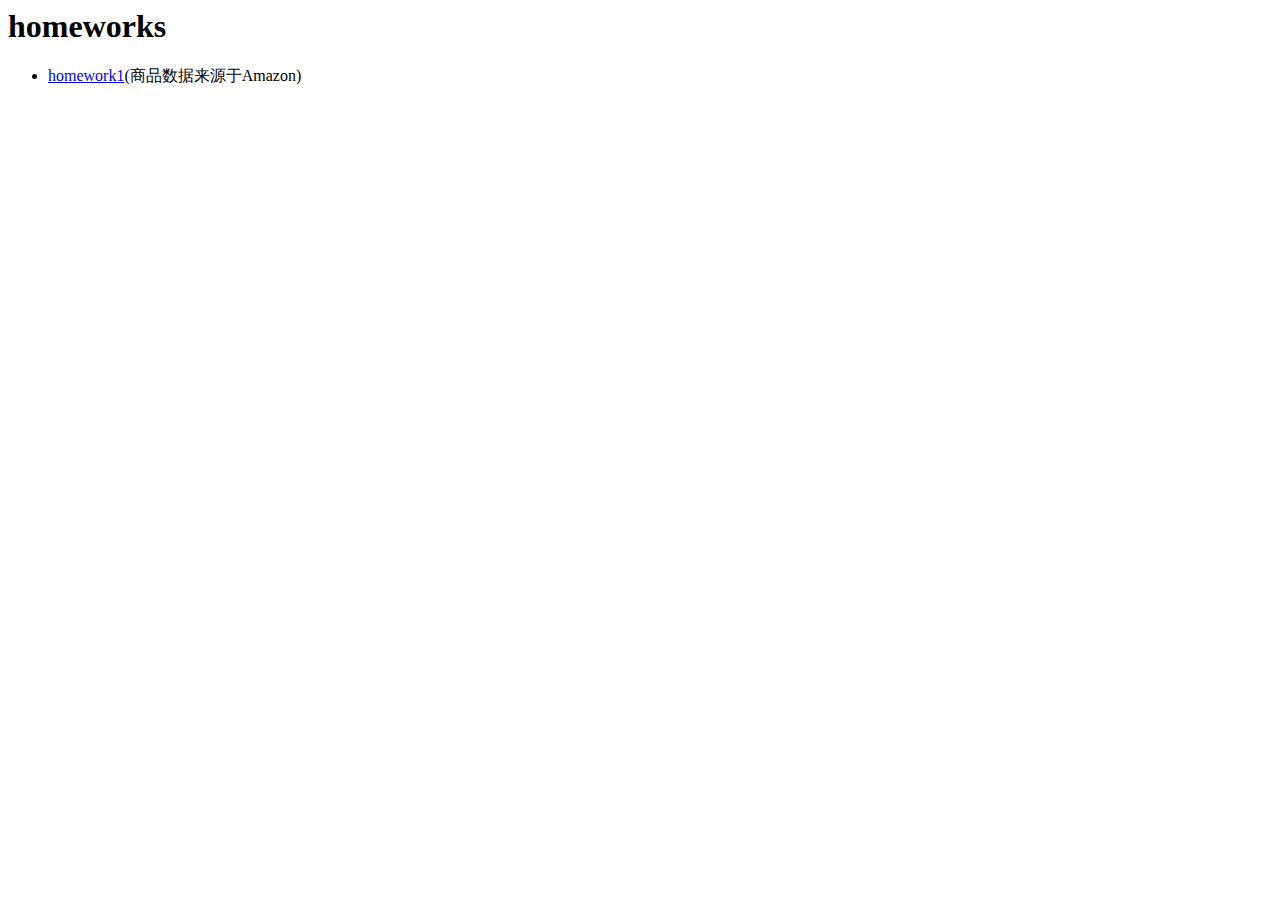
<file: index.html>
<html>

<head>
    <title>java-web-homework</title>
</head>

<body>
    <h1>homeworks</h1>
    <ul>
        <li>
            <a href="homework1/page1-books.html">homework1</a>(商品数据来源于Amazon)
        </li>
    </ul>
</body>

</html>
</file>
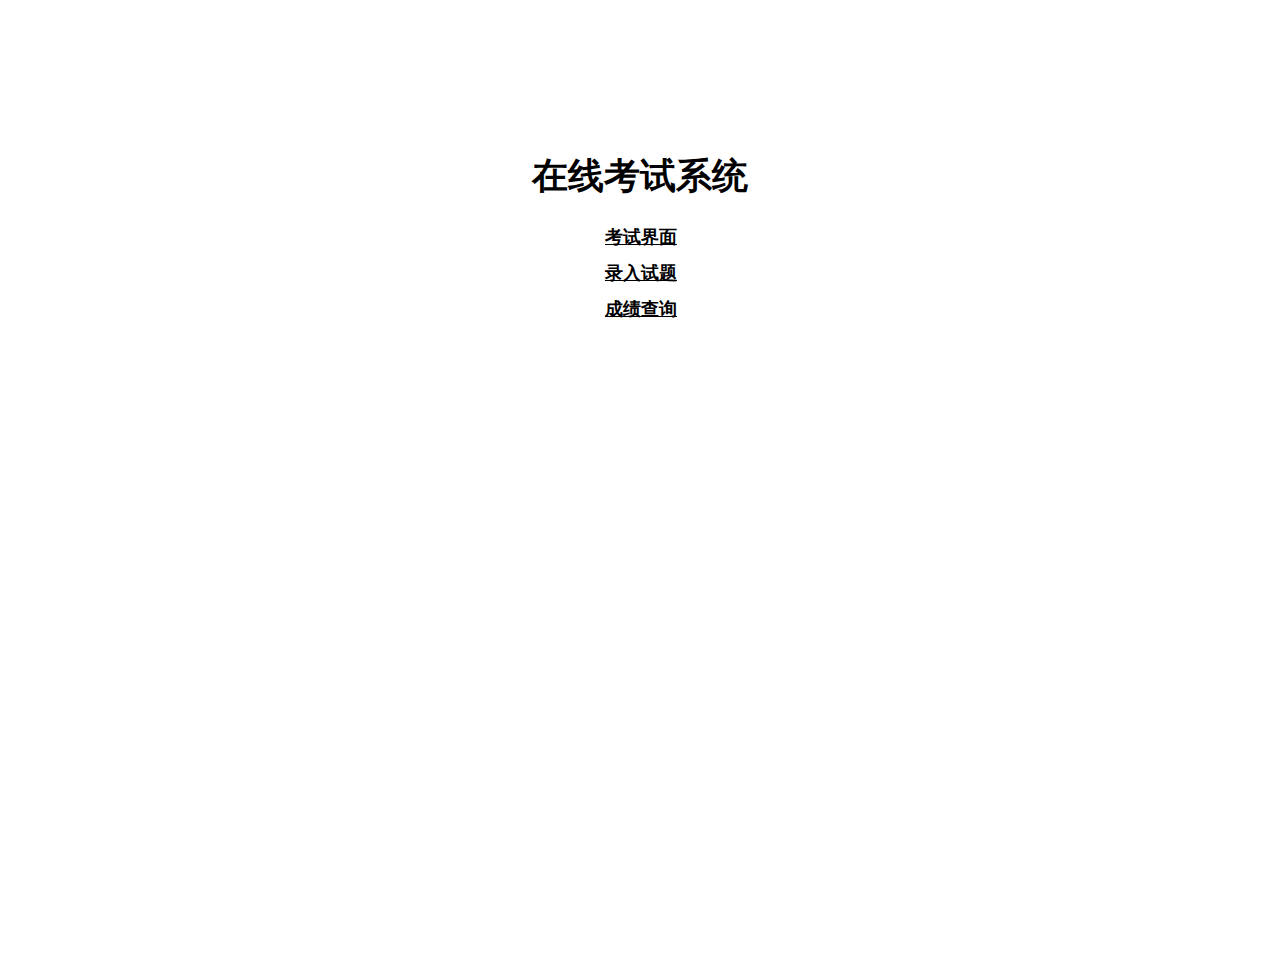
<file: homework2/web/index.html>
<head>
    <meta charset="UTF-8">
    <title>Document</title>
    <link rel='stylesheet' type='text/css' href='css.css'>
    <style>
        .index {
            background: white;
            margin: 5% auto 0;
            width: 70%;
            height: 70%;
            padding: 5%;
            border-radius: 10px;
            text-align: center;
        }

        a {
            color: black;
            display: inline;
        }
    </style>
</head>

<body>
    <div class="index">
        <h1>在线考试系统</h1>
        <label><a href="exam.html">考试界面</a></label>
        <label><a href="login.html?next=login_save">录入试题</a></label>
        <label><a href="login.html?next=login_grade">成绩查询</a></label>
    </div>
</body>

</html>
</file>
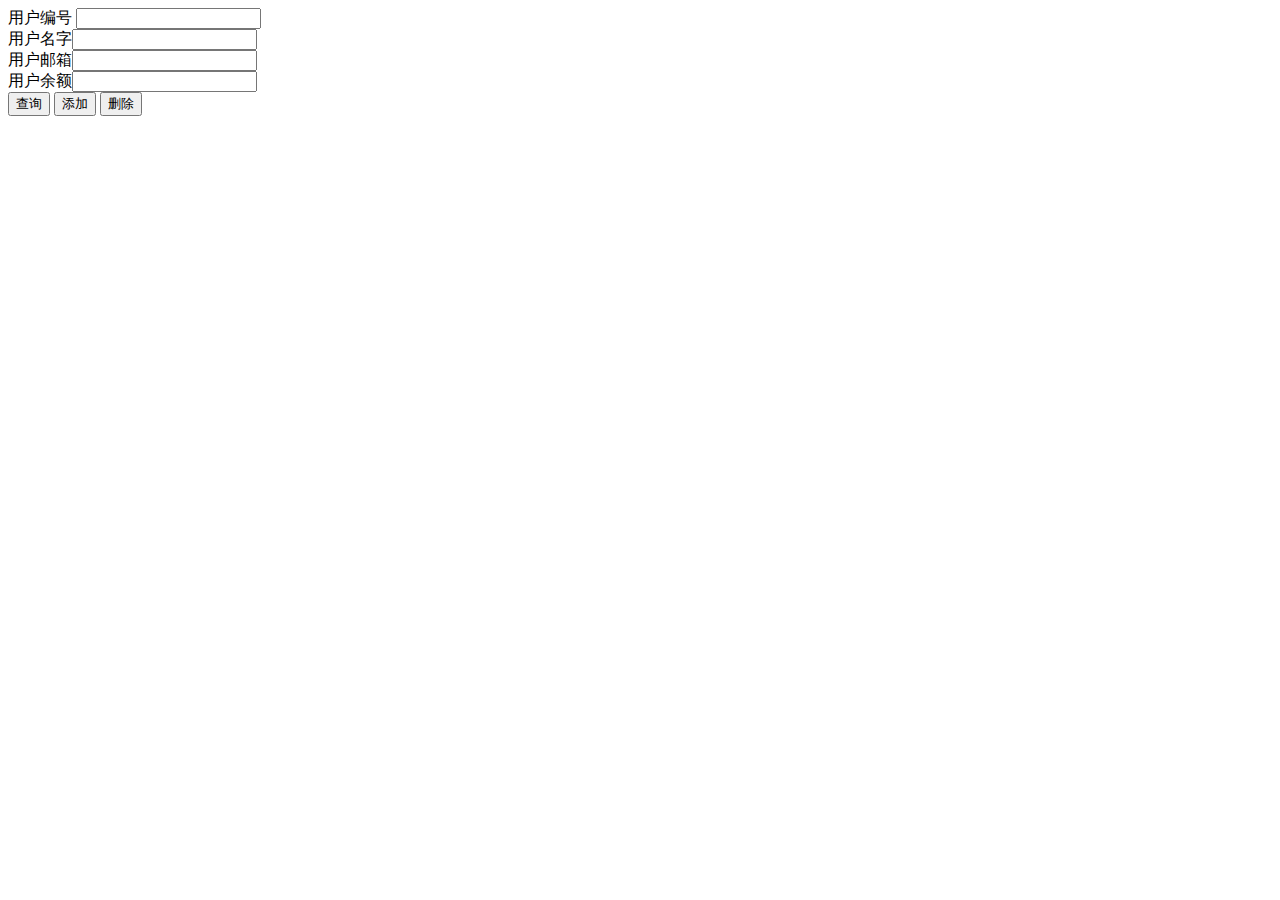
<file: homework6/target/webapp/index.html>
<!DOCTYPE html>
<html lang="en">
<head>
    <meta charset="UTF-8">
    <script src="https://cdn.staticfile.org/jquery/1.10.2/jquery.min.js"></script>
    <script lang="javascript"
            src="https://github.com/yetrun/json5-to-table/releases/download/0.1.8/json5-to-table.js"></script>
    </script>
    <script>
        const {
            generateTable,
            generateHTMLTable,
            generateExcel,
            parseDataToSchema
        } = JSON5_TO_TABLE
    </script>
    <style>
        #search-result {
            width: 80%;
            height: 30%;
            margin-left: 9%;
            margin-right: 9%;
        }

        table {
            font-family: Arial, Helvetica, sans-serif;
            border-collapse: collapse;
            width: 100%;
        }

        td, th {
            border: 1px solid #ddd;
            padding: 8px;
        }

        tr:nth-child(even) {
            background-color: #f2f2f2;
        }

        tr:hover {
            background-color: #ddd;
        }

        th {
            padding-top: 12px;
            padding-bottom: 12px;
            text-align: left;
            background-color: #4CAF50;
            color: white;
        }
    </style>
    <title>用户</title>
</head>
<body>
<div id="search-result"></div>
<div class="input">
    <label>用户编号
        <input type="text" id="id">
    </label>
    <br>
    <label>
        用户名字<input type="text" id="name">
    </label>
    <br>
    <label>
        用户邮箱<input type="text" id="email">
    </label>
    <br>
    <label>
        用户余额<input type="text" id="money">
    </label>
    <br>
    <button id="search">查询</button>
    <button id="add">添加</button>
    <button id="delete">删除</button>
</div>
<script>

    function search(id) {
        function callback(data, status) {
            let sr = $("#search-result")
            sr.empty()
            data = JSON.parse(data)
            const shema = [
                {title: '用户编号', path: 'id'},
                {title: '用户姓名', path: 'name'},
                {title: '用户邮箱', path: 'email'},
                {title: '用户余额', path: 'money'}
            ]
            data = generateHTMLTable(data, shema, {parseDataToSchema: 'stack'})
            sr.append(data)
        }

        if (id == null) {
            $.get("customer", callback)
        } else {
            $.get("customer?id=" + id, callback)
        }
    }

    $("#search").click(function () {
        search($("#id").val())
    })
    $("#add").click(function () {
        const customer = {
            "id": $("#id").val(),
            "name": $("#name").val(),
            "email": $("#email").val(),
            "money": $("#money").val()
        }
        $.post("customer", customer, function (statu) {
            search()
        })
    })
    $("#delete").click(function () {
        $.ajax({
            type: 'delete',
            url: 'customer?id=' + $("#id").val(),
            dataType: 'json',
            contentType: "application/x-www-form-urlencoded;charset=utf-8",
            success: function (data) {
                if (data.status === 200) {
                    search()
                    alert('删除成功')
                }
            }
        })
        search()
    })
    search()
</script>
</body>
</html>
</file>
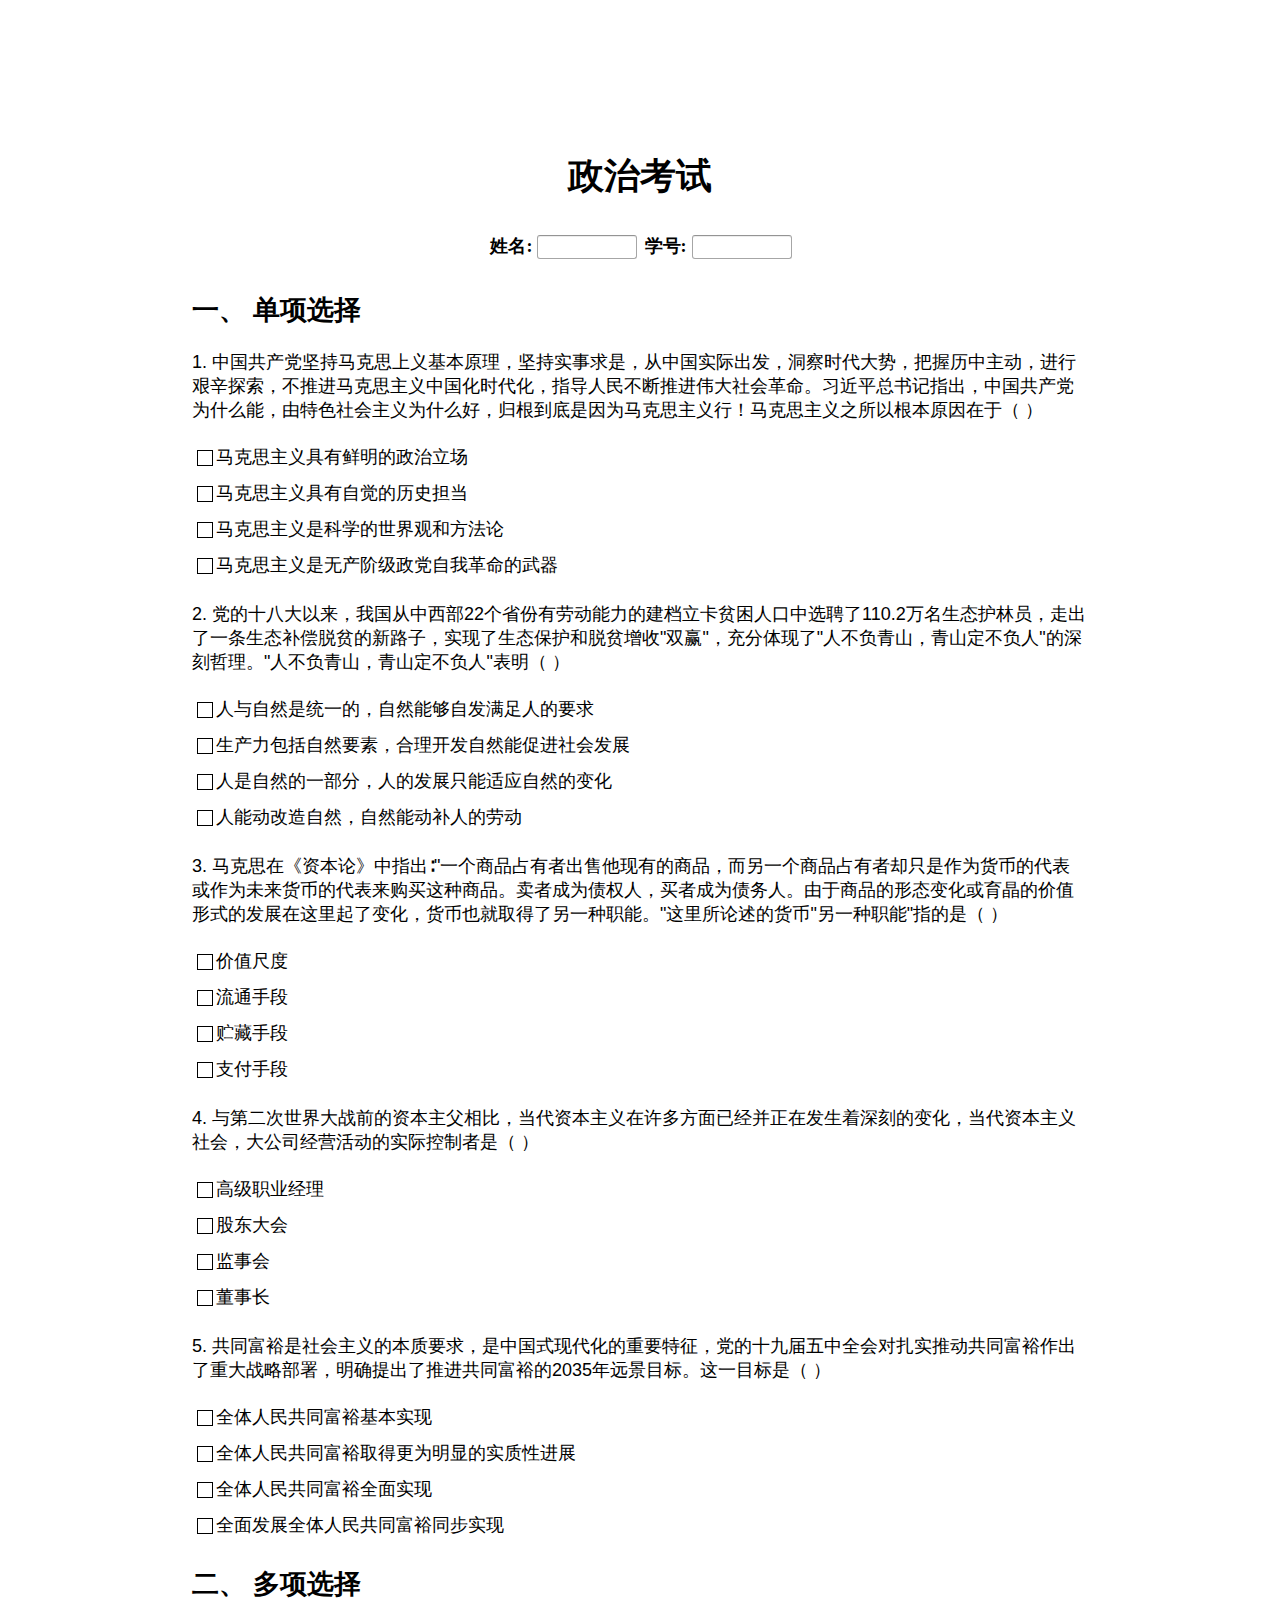
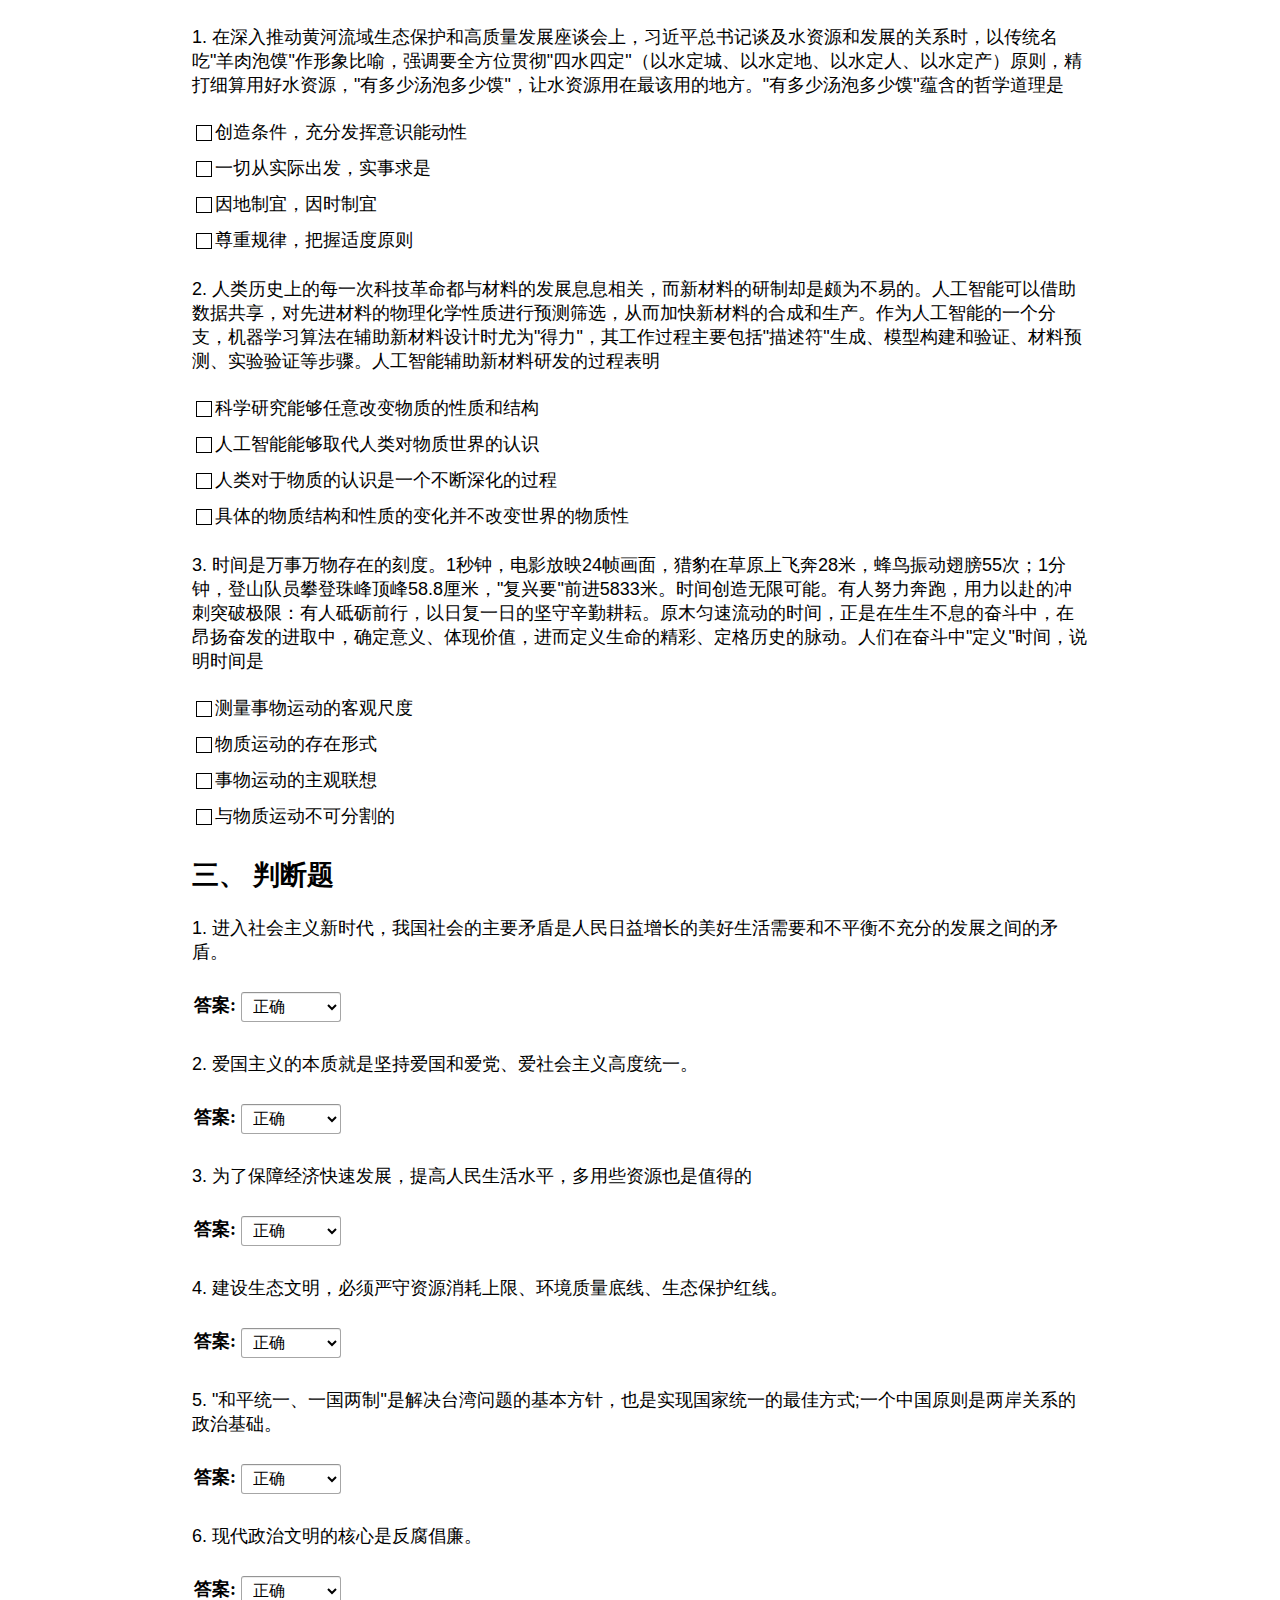
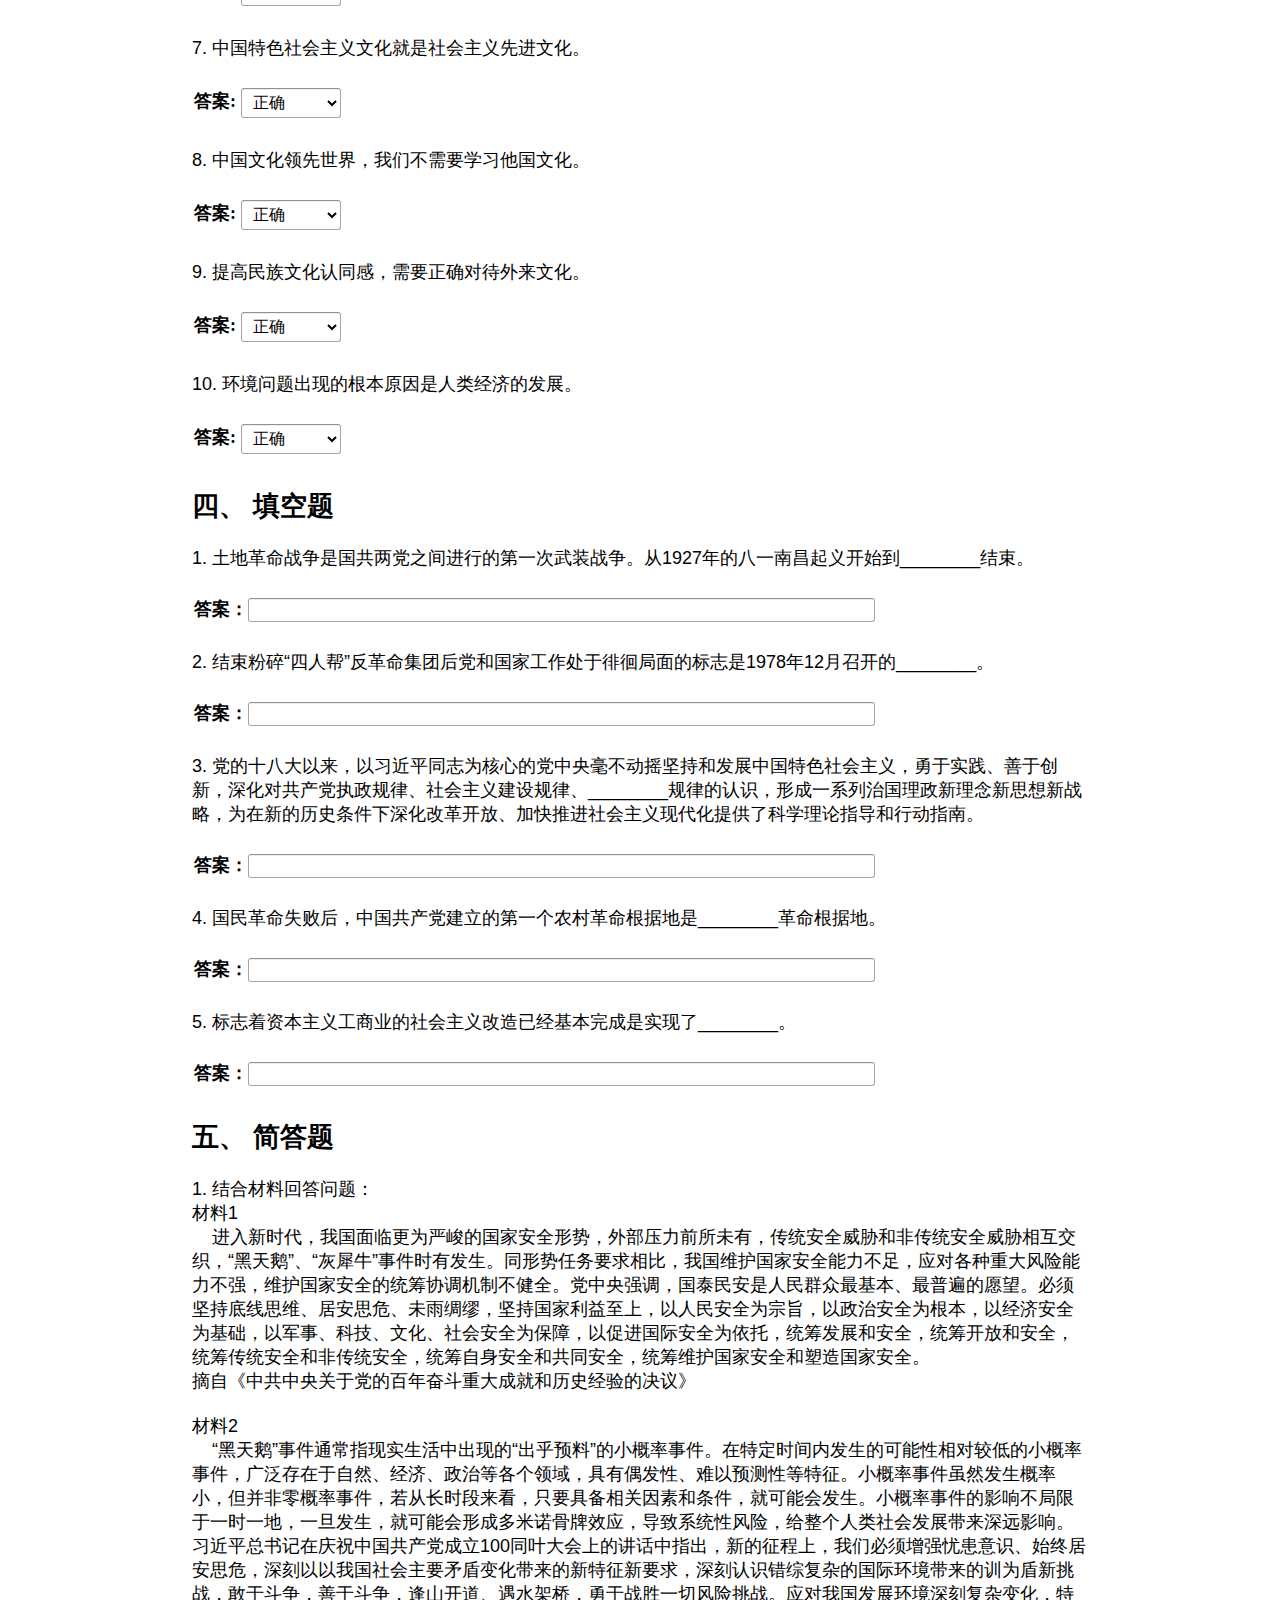
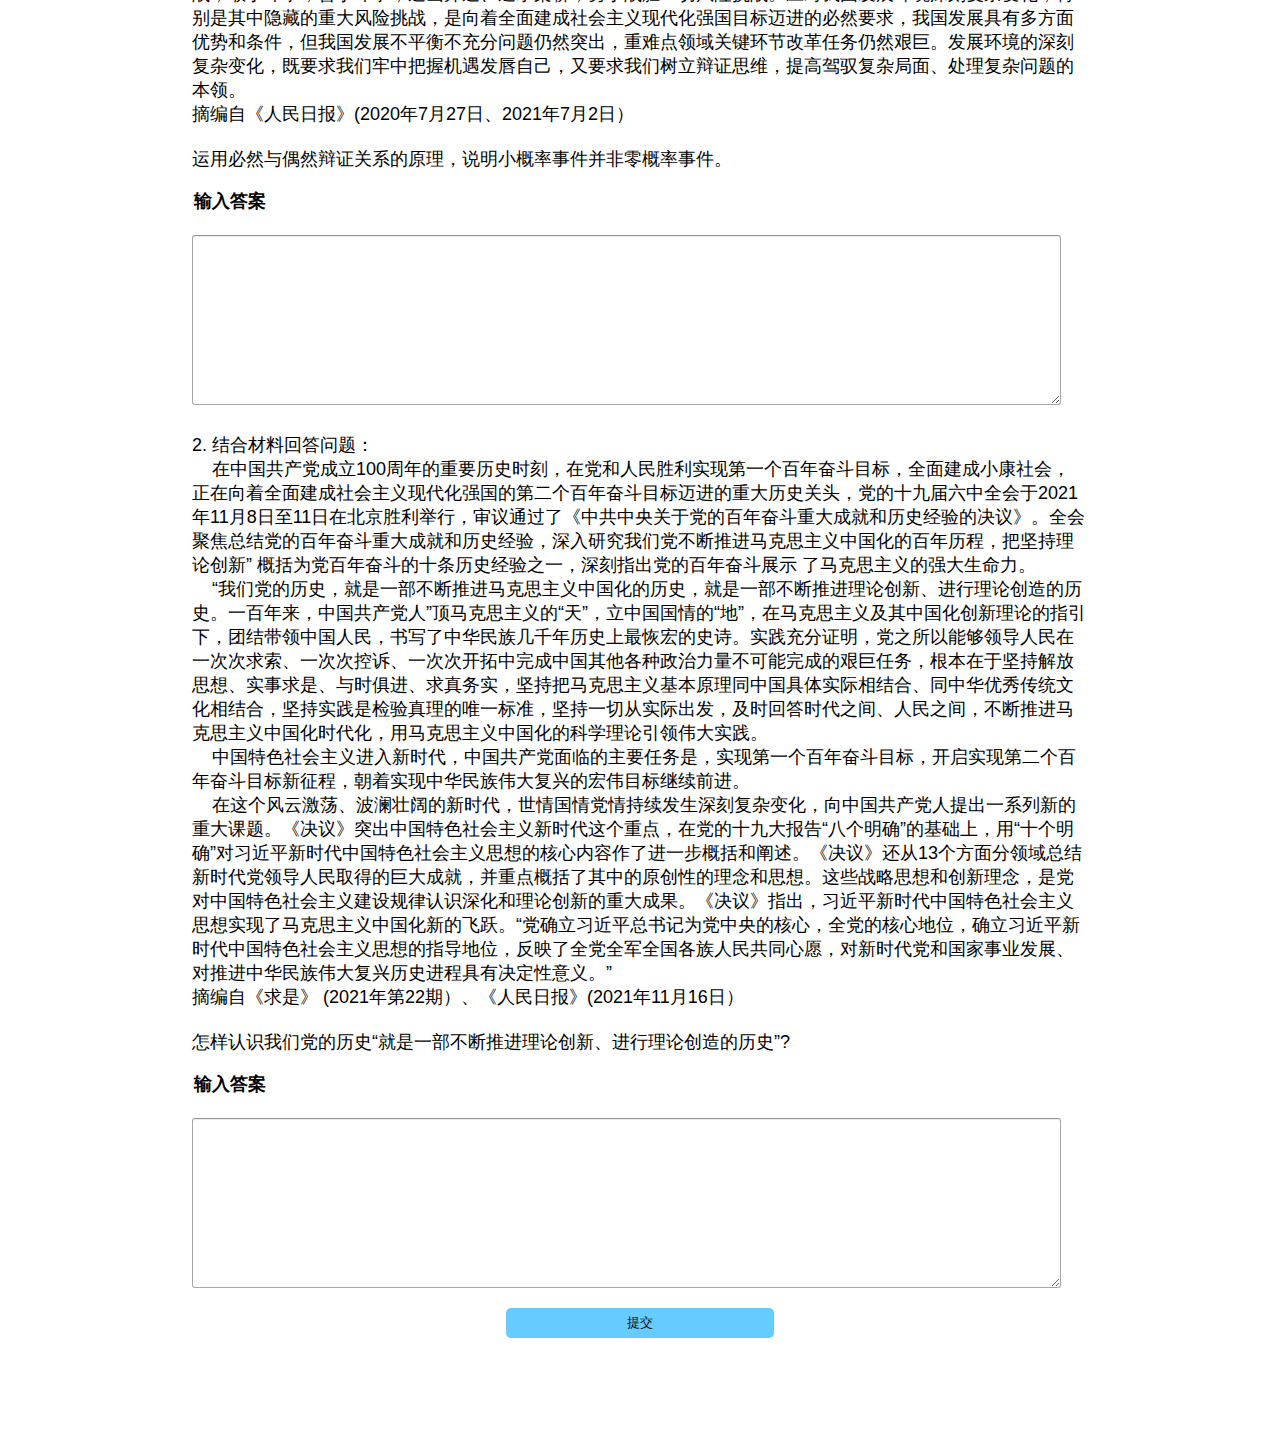
<file: homework2/web/exam.html>
<!DOCTYPE html>

<head>
    <meta charset="UTF-8">
    <title>试题页面</title>
    <link rel='stylesheet' type='text/css' href='css.css'>
    <style>
        .form {
            background: white;
            margin: 5% auto 0;
            width: 70%;
            padding: 5%;
            border-radius: 10px;
        }
    </style>

</head>

<body>
    <div class="form">
        <div id="grade"></div>
        <form name="exam" id="form" action="check" method="post">
            <div class="info" style="margin: 0 auto;text-align: center;">
                <h1>政治考试</h1>
                <label style="display:inline;">姓名:</label>
                <input type="text" name="name"
                    style="display:inline;width:100px;">
                <label style="display:inline;">学号:</label>
                <input type="text" name="num"
                    style="display:inline;width:100px;">
            </div>
            <div id="problems"></div>
            <input type="submit" class="submit-button" id="submit" value="提交"
                    style="margin-left:35%;width:30%;"></input>
        </form>

    </div>
    <script>
        function readTextFile(file, callback) {
            let rawFile = new XMLHttpRequest();
            rawFile.overrideMimeType("application/json");
            rawFile.open("GET", file, true);
            rawFile.onreadystatechange = function () {
                if (rawFile.readyState === 4 && rawFile.status == "200") {
                    callback(rawFile.responseText);
                }
            }
            rawFile.send(null);
        }
        let Problems = document.getElementById("problems")
        readTextFile("Exam.json", function (text) {
            const problems = JSON.parse(text);
            const trans = {
                "single-section": "单项选择",
                "multi-section": "多项选择",
                "judgement": "判断题",
                "blank": "填空题",
                "quiz": "简答题"
            }
            const toChinese = ["零", "一", "二", "三", "四", "五", "六", "七", "八", "九"]
            for (const T in problems) {
                const prob_type = problems[T]
                Problems.innerHTML += "<h2>" + toChinese[Number(T) + 1] + "、 " + trans[prob_type["type"]] + "</h2>"
                if (prob_type["type"] == "single-section") {
                    for (const i in prob_type["problems"]) {
                        let prob = prob_type["problems"][i]
                        Problems.innerHTML += "<p>" + (Number(i) + 1).toString() + ". " + prob["text"].replace(/\n/g, "<br>").replace(/ /g, "&nbsp;") + "</p > "
                        for (const j in prob["args"]) {
                            Problems.innerHTML += "<input type='radio' name='" + prob_type["type"] + "_" + i + "' value='" + j + "'>" + prob["args"][j] + "<br>"
                        }
                    }
                } else if (prob_type["type"] == "multi-section") {
                    for (const i in prob_type["problems"]) {
                        let prob = prob_type["problems"][i]
                        Problems.innerHTML += "<p>" + (Number(i) + 1).toString() + ". " + prob["text"].replace(/\n/g, "<br>").replace(/ /g, "&nbsp;") + "</p > "
                        for (const j in prob["args"]) {
                            Problems.innerHTML += "<input type='checkbox' name='" + prob_type["type"] + "_" + i + "' value='" + j + "'>" + prob["args"][j] + "<br>"
                        }
                    }
                } else if (prob_type["type"] == "judgement") {
                    const TF = ["正确", "错误"]
                    for (const i in prob_type["problems"]) {
                        let prob = prob_type["problems"][i]
                        let tmp = "<p>" + (Number(i) + 1).toString() + ". " + prob["text"].replace(/\n/g, "<br>").replace(/ /g, "&nbsp;") + "</p> <label>答案: <select style='width:100px;display:inline;height:30px' name='" + prob_type["type"] + "_" + i + "'>"
                        for (const j in TF) {
                            tmp += "<option value='" + j + "'>" + TF[j] + "</option>"
                        }
                        Problems.innerHTML += tmp + "</label></select>"
                    }
                } else if (prob_type["type"] == "blank") {
                    for (const i in prob_type["problems"]) {
                        let prob = prob_type["problems"][i]
                        Problems.innerHTML += "<p>" + (Number(i) + 1).toString() + ". " + prob["text"].replace(/\n/g, "<br>").replace(/ /g, "&nbsp;") + "</p> "
                        Problems.innerHTML += "<label style='display:inline !important'>答案：</label><input style='display:inline;width:70%' type='text' name='" + prob_type["type"] + "_" + i + "' style='width:95%'>"
                    }
                } else if (prob_type["type"] == "quiz") {
                    for (const i in prob_type["problems"]) {
                        let prob = prob_type["problems"][i]
                        Problems.innerHTML += "<p>" + (Number(i) + 1).toString() + ". " + prob["text"].replace(/\n/g, "<br>").replace(/ /g, "&nbsp;") + "</p > "
                        Problems.innerHTML += "<label>输入答案</label><textarea rows='9' style='height:auto;width:97%' name='" + prob_type["type"] + "_" + i + "'>"
                    }
                }
            }
        });
    </script>
</body>
</file>
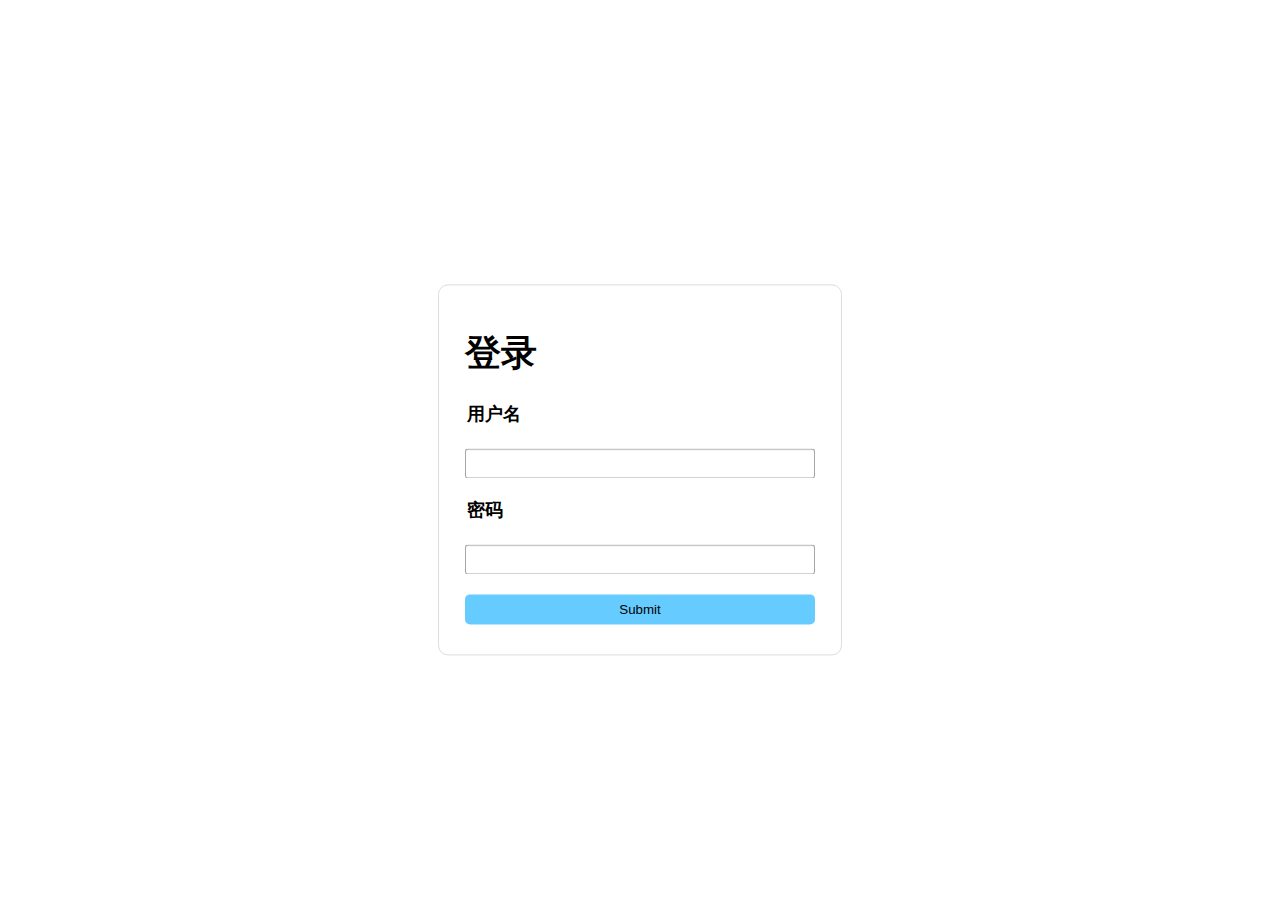
<file: homework2/web/login.html>
<!DOCTYPE html>
<head>
    <meta charset="UTF-8">
    <title>登录</title>
    <link rel='stylesheet' type='text/css' href='css.css'>
    <style>
        .signup-box {
            display: block;
            border-radius: 10px;
            border: 1px #ddd solid;
            background-color: #fff;
            padding: 20px 26px !important;
            display: block;
            margin-top: 20px;
            width: 350px;
            position: absolute;
            left: 50%;
            top: 50%;
            transform: translate(-50%, -50%);
        }
    </style>
</head>
<body>
<div class="signup-box">
    <h1>登录</h1>
    <form method="post" id="form">
        <label>用户名</label>
        <input type="text" name="username" style="box-sizing: border-box;height: 30px;">
        <label>密码</label>
        <input type="password" name="password" style="box-sizing: border-box;height: 30px;">
        <input type="submit" class="submit-button">
    </form>
</div>
<script>
    function get(keyword) {
        const reg = new RegExp("(^|&)" + keyword + "=([^&]*)(&|$)", "i")
        const r = window.location.search.substring(1).match(reg)
        if (r != null) return decodeURIComponent(r[2])
        return null
    }
    const uid = get('next');
    let form=document.getElementById("form")
    form.setAttribute("action",uid)
</script>
</body>
</file>
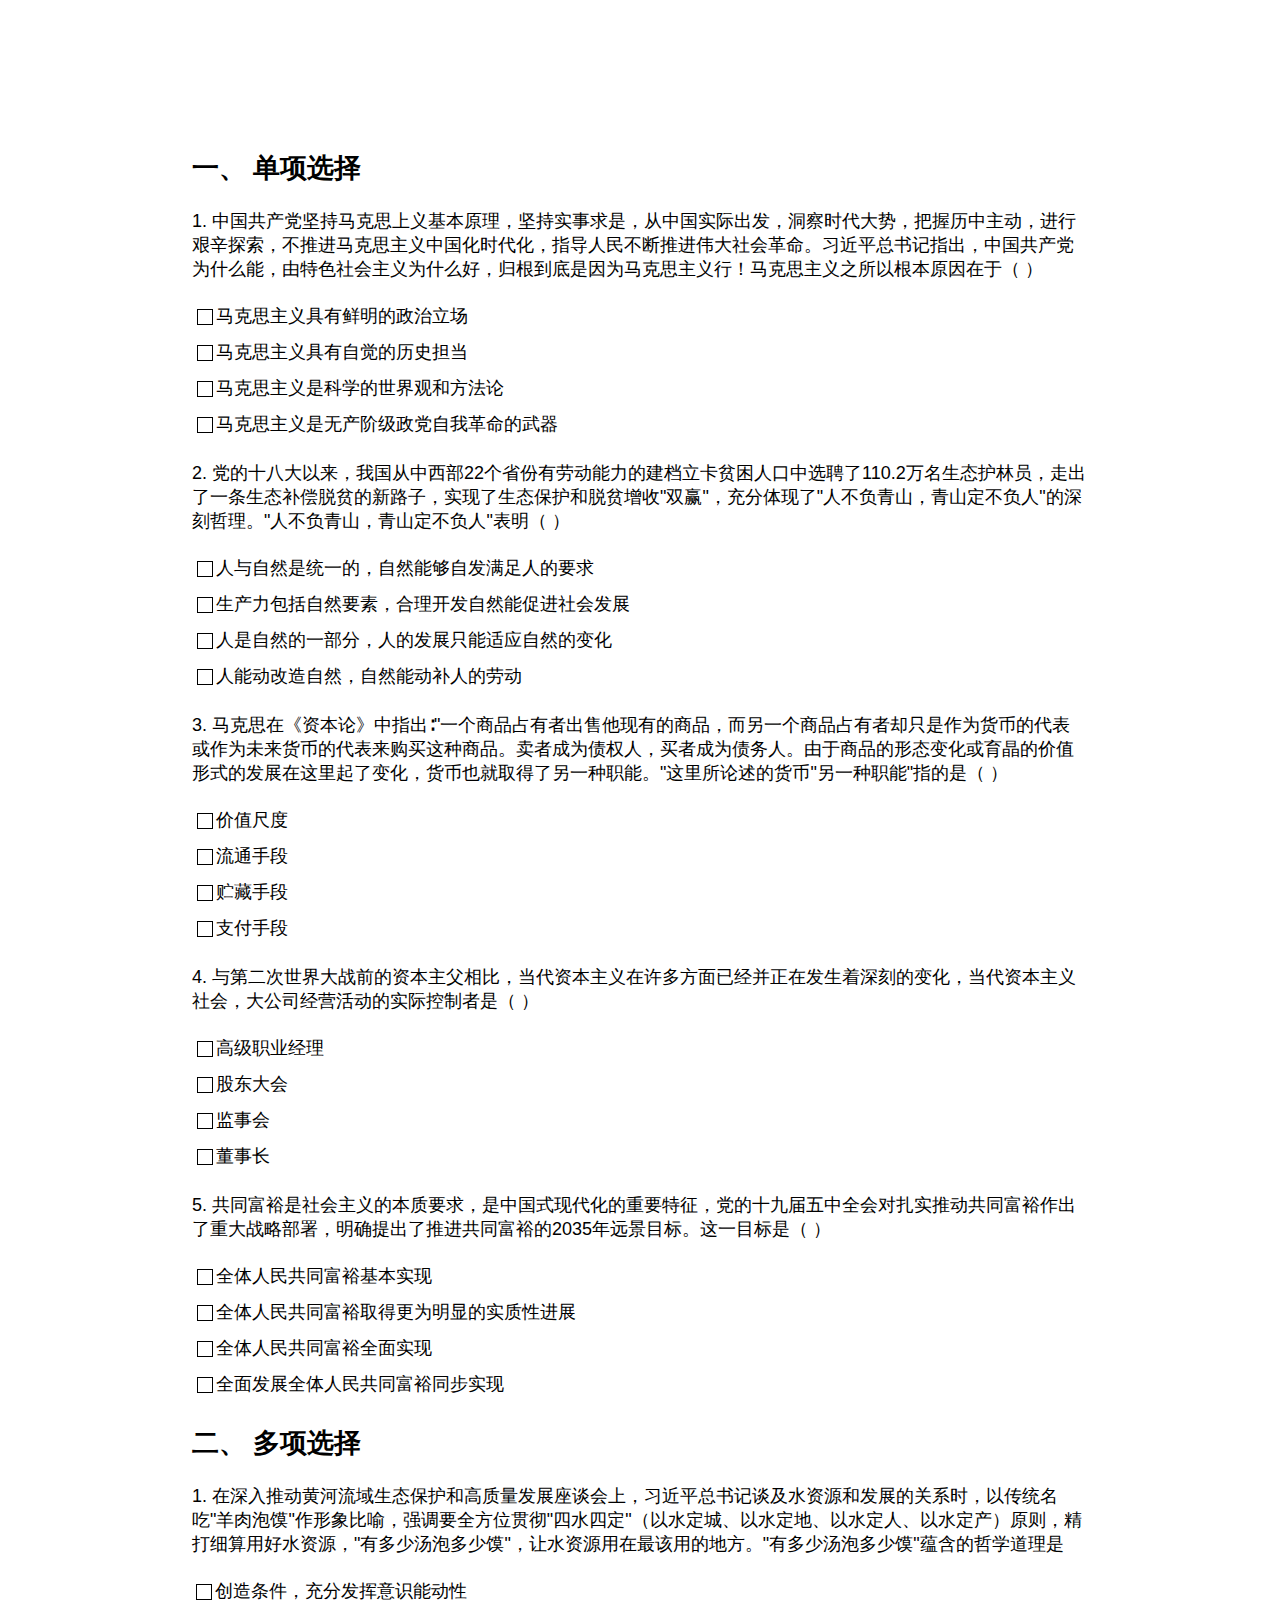
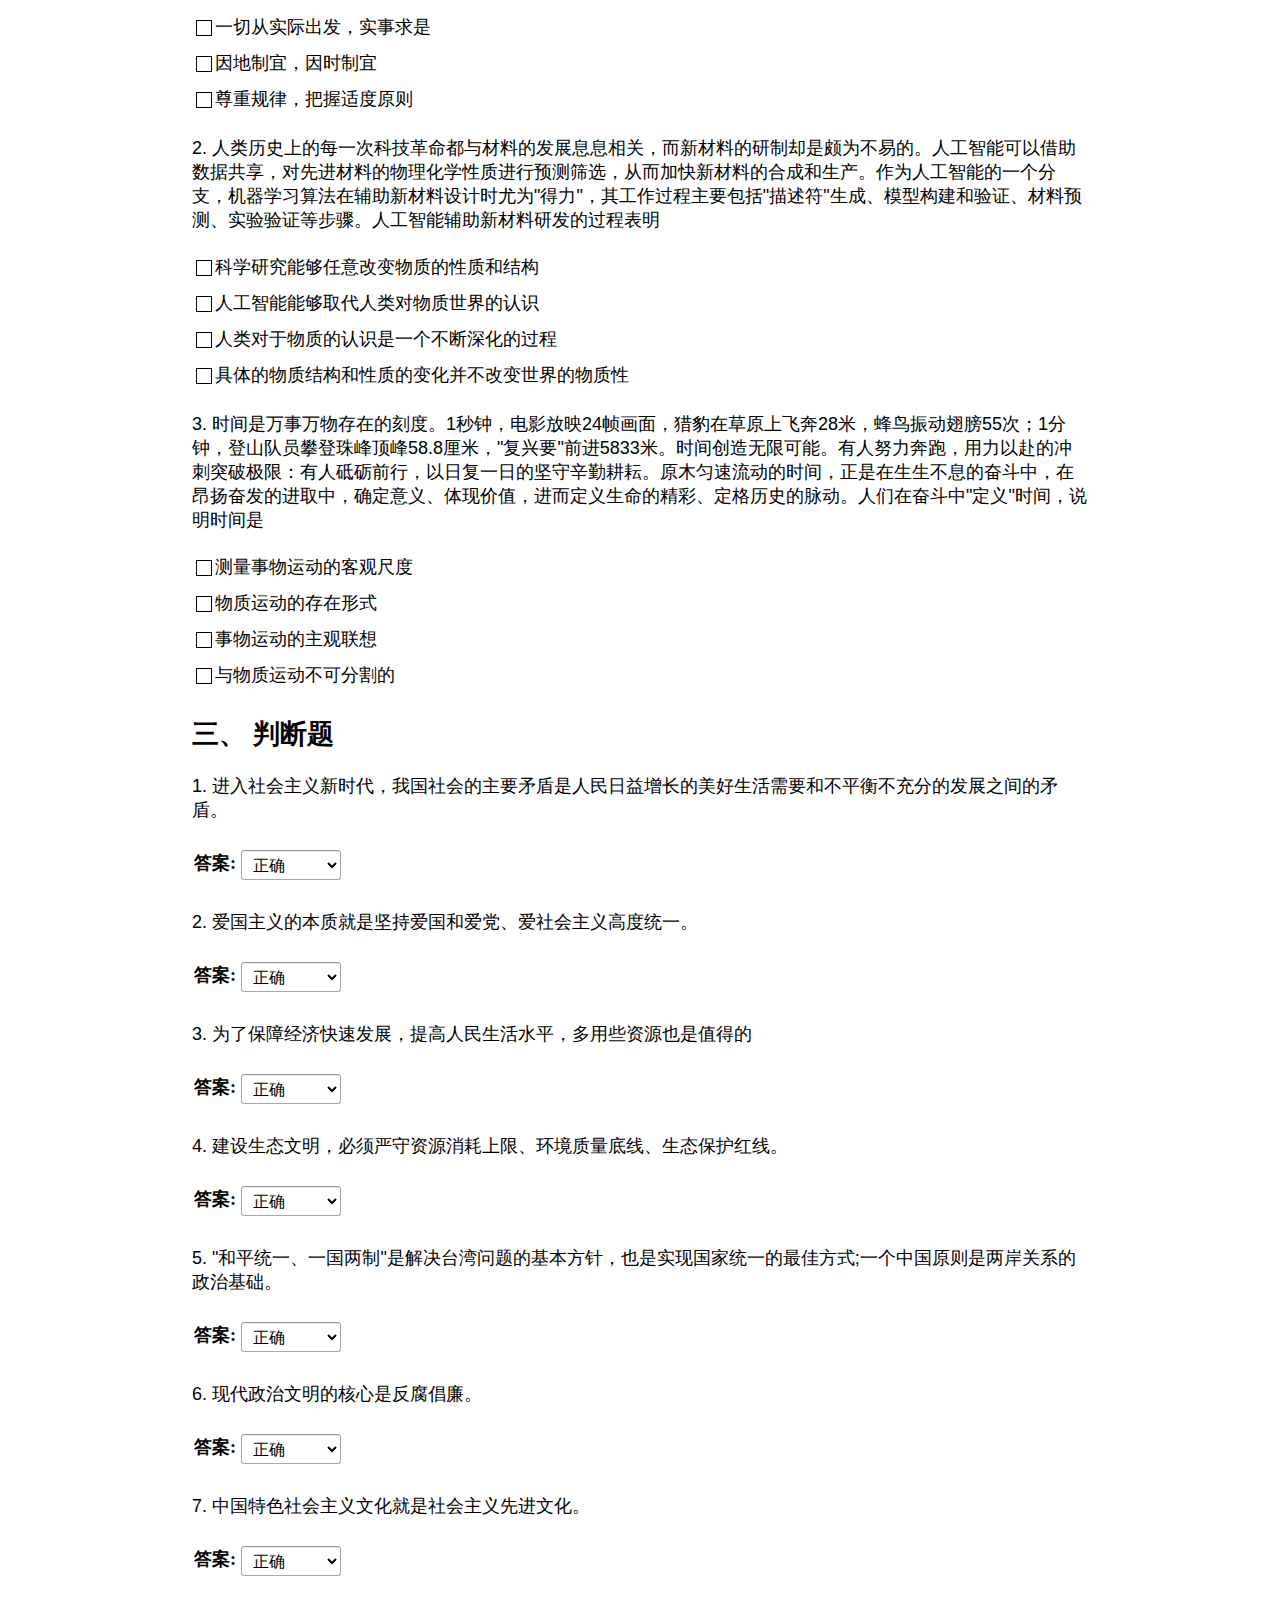
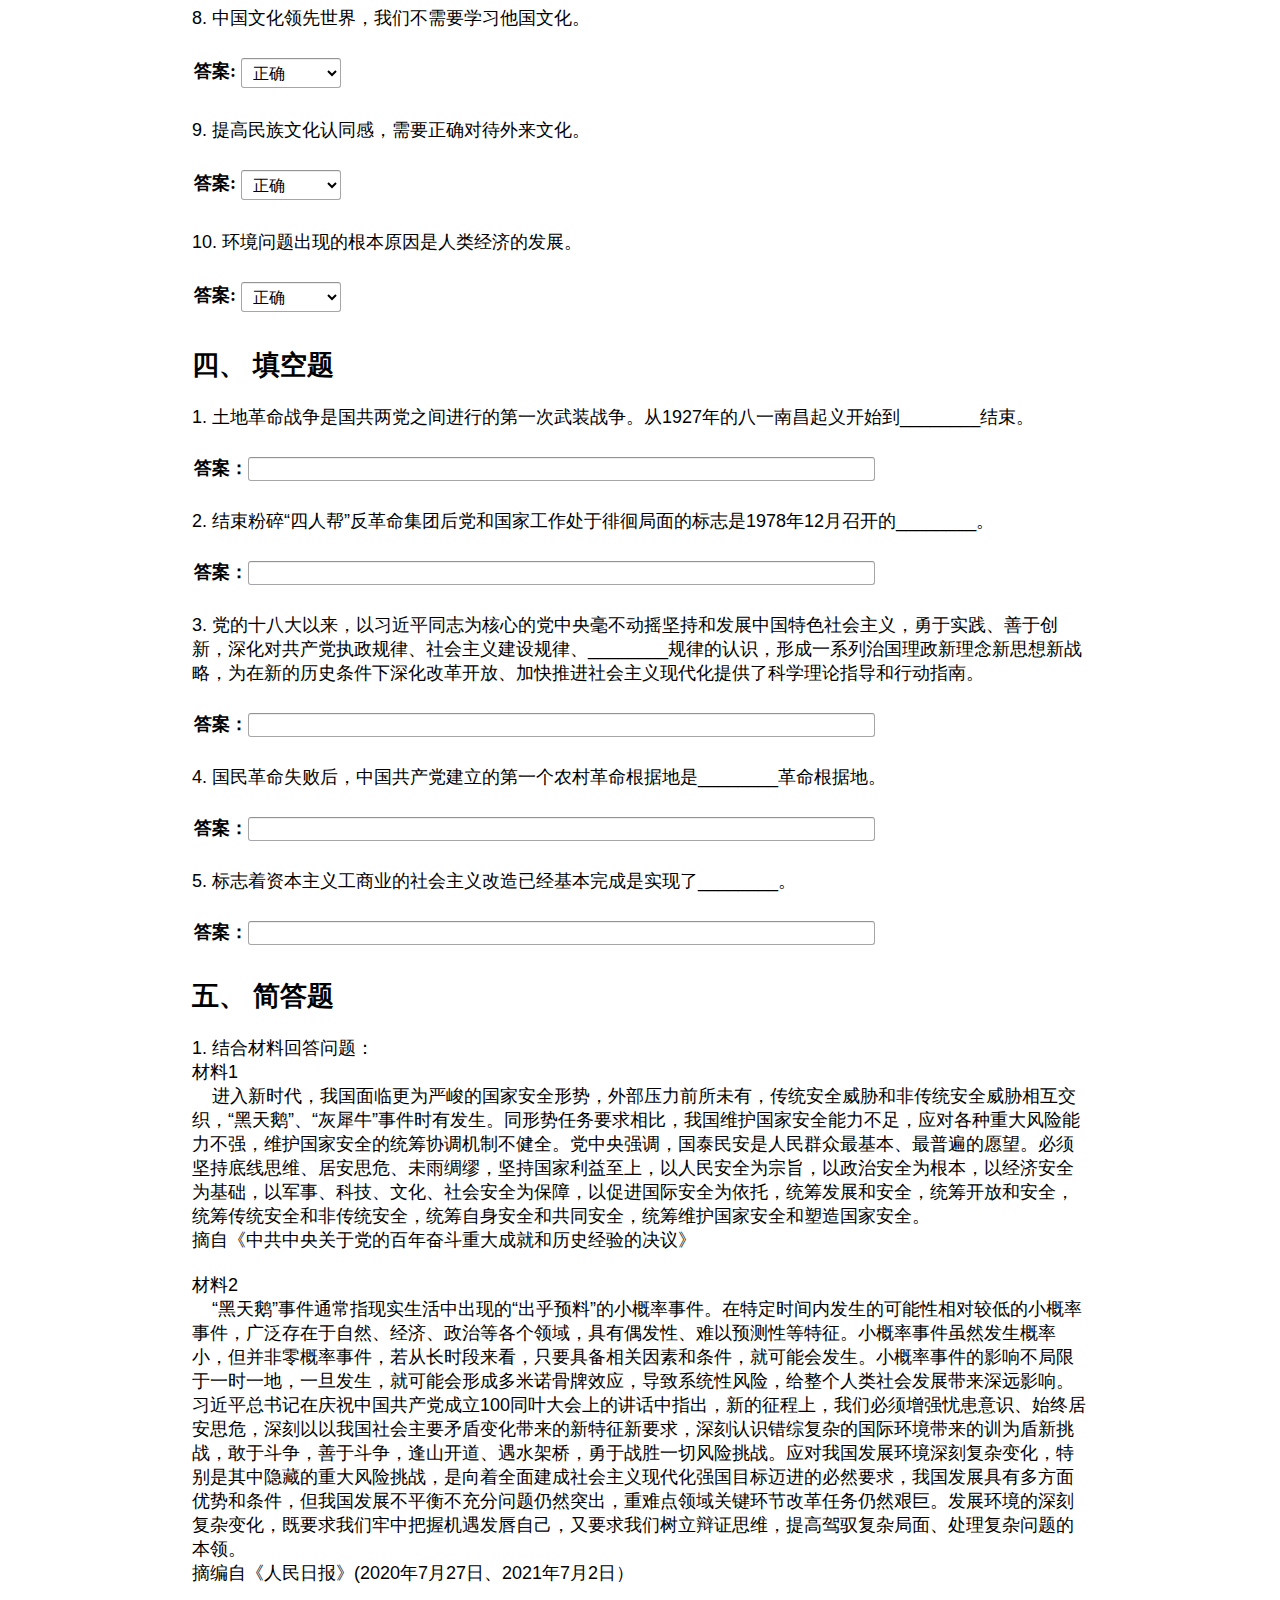
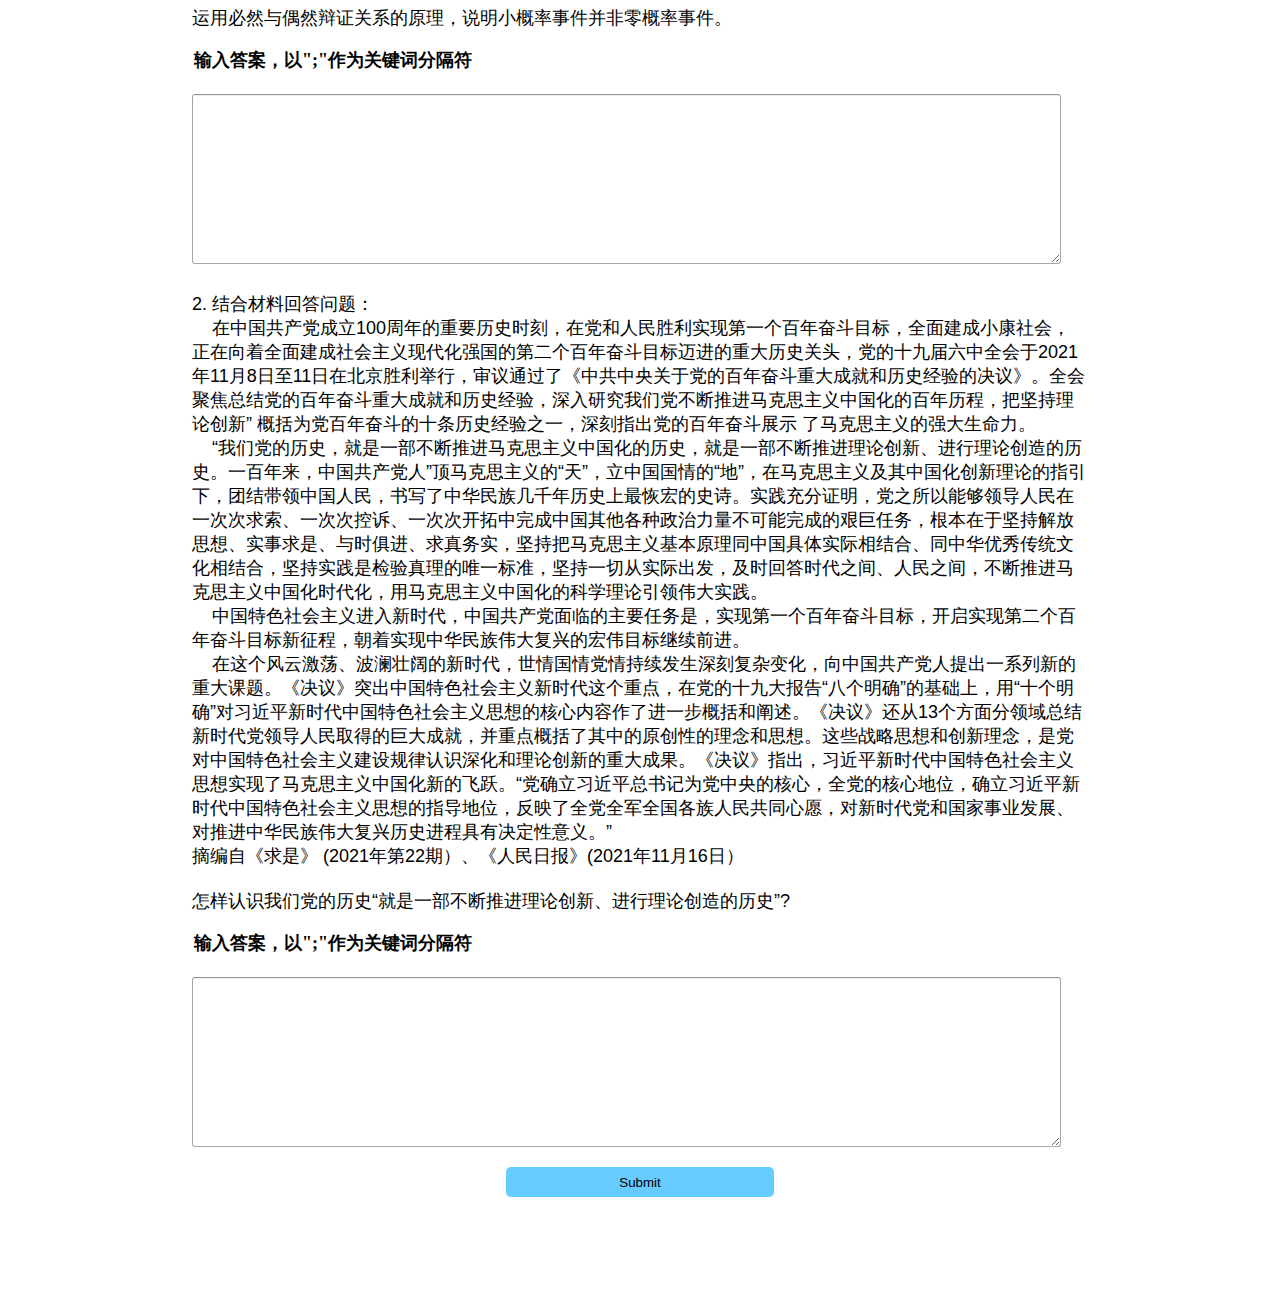
<file: homework2/web/save.html>
<!DOCTYPE html>

<head>
    <meta charset="UTF-8">
    <title>答案录入</title>
    <link rel='stylesheet' type='text/css' href='css.css'>
    <style>
        .form {
            background: white;
            margin: 5% auto 0;
            width: 70%;
            padding: 5%;
            border-radius: 10px;
        }
    </style>
</head>

<body>
    <div class="form">
        <form id="form" action="save" method="post">
            <div id="problems"></div>
            <input type="submit" class="submit-button"
                style="margin-left:35%;width:30%;">
        </form>
    </div>
    <script>
        function readTextFile(file, callback) {
            var rawFile = new XMLHttpRequest();
            rawFile.overrideMimeType("application/json");
            rawFile.open("GET", file, true);
            rawFile.onreadystatechange = function () {
                if (rawFile.readyState === 4 && rawFile.status == "200") {
                    callback(rawFile.responseText);
                }
            }
            rawFile.send(null);
        }
        let Problems = document.getElementById("problems")
        readTextFile("Exam.json", function (text) {
            const problems = JSON.parse(text);
            const trans = {
                "single-section": "单项选择",
                "multi-section": "多项选择",
                "judgement": "判断题",
                "blank": "填空题",
                "quiz": "简答题"
            }
            const toChinese = ["零", "一", "二", "三", "四", "五", "六", "七", "八", "九"]
            for (const T in problems) {
                const prob_type = problems[T]
                Problems.innerHTML += "<h2>" + toChinese[Number(T) + 1] + "、 " + trans[prob_type["type"]] + "</h2>"
                if (prob_type["type"] == "single-section") {
                    for (const i in prob_type["problems"]) {
                        let prob = prob_type["problems"][i]
                        Problems.innerHTML += "<p>" + (Number(i) + 1).toString() + ". " + prob["text"].replace(/\n/g, "<br>").replace(/ /g, "&nbsp;") + "</p > "
                        for (const j in prob["args"]) {
                            Problems.innerHTML += "<input type='radio' name='" + prob_type["type"] + "_" + i + "' value='" + j + "'>" + prob["args"][j] + "<br>"
                        }
                    }
                } else if (prob_type["type"] == "multi-section") {
                    for (const i in prob_type["problems"]) {
                        let prob = prob_type["problems"][i]
                        Problems.innerHTML += "<p>" + (Number(i) + 1).toString() + ". " + prob["text"].replace(/\n/g, "<br>").replace(/ /g, "&nbsp;") + "</p > "
                        for (const j in prob["args"]) {
                            Problems.innerHTML += "<input type='checkbox' name='" + prob_type["type"] + "_" + i + "' value='" + j + "'>" + prob["args"][j] + "<br>"
                        }
                    }
                } else if (prob_type["type"] == "judgement") {
                    const TF = ["正确", "错误"]
                    for (const i in prob_type["problems"]) {
                        let prob = prob_type["problems"][i]
                        let tmp = "<p>" + (Number(i) + 1).toString() + ". " + prob["text"].replace(/\n/g, "<br>").replace(/ /g, "&nbsp;") + "</p> <label>答案: <select style='width:100px;display:inline;height:30px' name='" + prob_type["type"] + "_" + i + "'>"
                        for (const j in TF) {
                            tmp += "<option value='" + j + "'>" + TF[j] + "</option>"
                        }
                        Problems.innerHTML += tmp + "</label></select>"
                    }
                } else if (prob_type["type"] == "blank") {
                    for (const i in prob_type["problems"]) {
                        let prob = prob_type["problems"][i]
                        Problems.innerHTML += "<p>" + (Number(i) + 1).toString() + ". " + prob["text"].replace(/\n/g, "<br>").replace(/ /g, "&nbsp;") + "</p> "
                        Problems.innerHTML += "<label style='display:inline !important'>答案：</label><input style='display:inline;width:70%' type='text' name='" + prob_type["type"] + "_" + i + "' style='width:95%'>"
                    }
                } else if (prob_type["type"] == "quiz") {
                    for (const i in prob_type["problems"]) {
                        let prob = prob_type["problems"][i]
                        Problems.innerHTML += "<p>" + (Number(i) + 1).toString() + ". " + prob["text"].replace(/\n/g, "<br>").replace(/ /g, "&nbsp;") + "</p > "
                        Problems.innerHTML += "<label>输入答案，以\";\"作为关键词分隔符</label><textarea rows='9' style='height:auto;width:97%' name='" + prob_type["type"] + "_" + i + "'>"
                    }
                }
            }
        });
    </script>
</body>

</html>
</file>
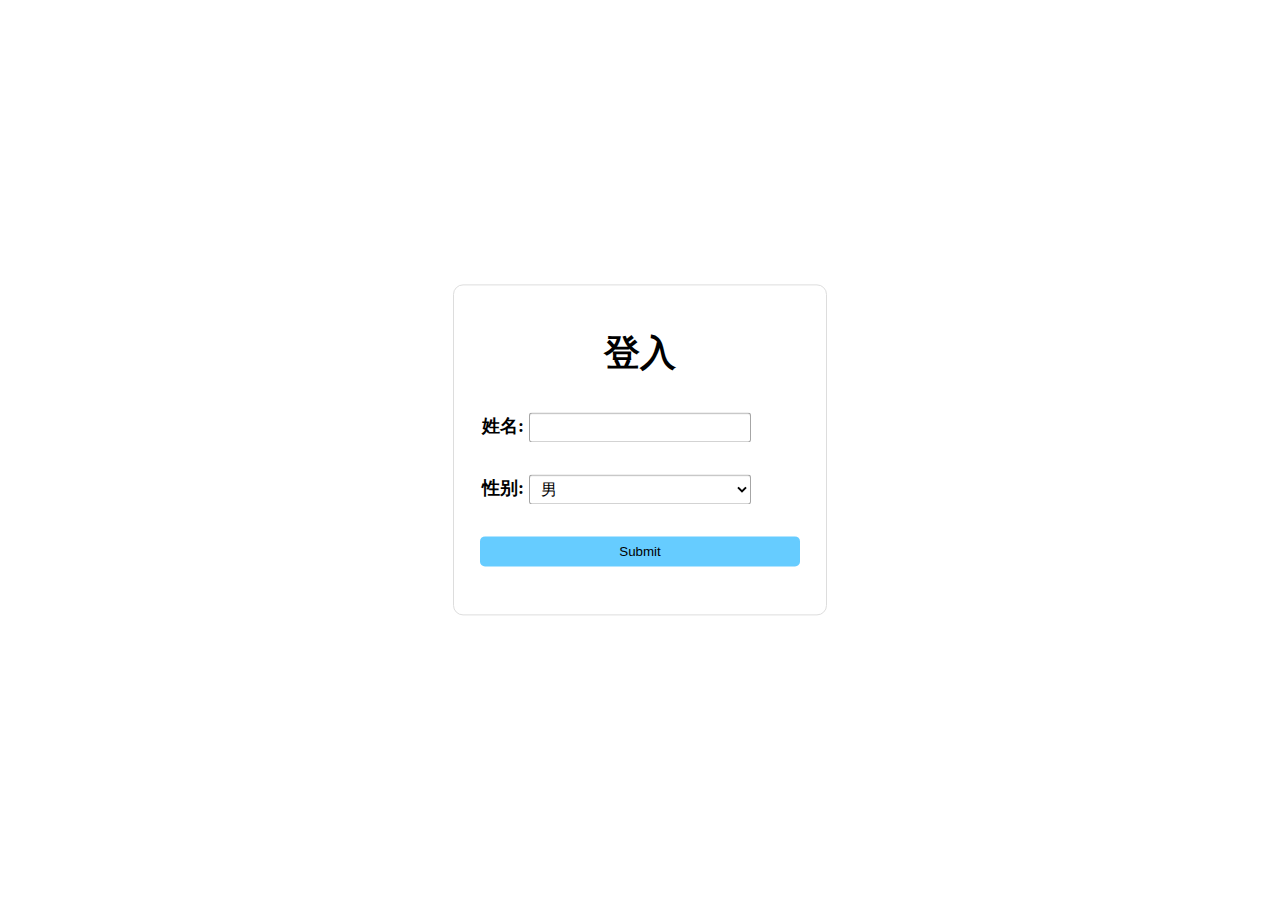
<file: homework5/web/login.html>
<html lang="en">

<head>
  <meta charset="UTF-8">
  <meta http-equiv="X-UA-Compatible" content="IE=edge">
  <meta name="viewport" content="width=device-width, initial-scale=1.0">
  <link rel='stylesheet' type='text/css' href='css.css'>
  <title>登录</title>
</head>

<body>
  <div class="box"
    style="position:absolute;width: 320px;left:50%;top:50%;transform: translate(-50%,-50%);">
    <h1 style="text-align:center">登入</h1>
    <form method="post" action="login">
      <label>
        姓名:
        <input type="text" name="name" style="width:70%;height:30px">
      </label>
      <label>
        性别:
        <select name="sex" style="width:70%;height:30px">
          <option value="男">男</option>
          <option value="女">女</option>
        </select>
      </label>
      <input type="submit" class="submit-button">
    </form>
  </div>
</body>

</html>
</file>
<file: homework2/web/css.css>
body {
    font-family: 'JetBrains Mono', "Hiragino Sans GB", Simsun, "Microsoft Yahei", Arial, sans-serif;
    margin: 0;
    background-image: url(https://ak.hypergryph.com/assets/index/images/ak/pc/bk.jpg);
    background-attachment: fixed;
    font-size: 18px;
}

h1,
h2 {
    font-family: SimHei;
}

div.header {
    text-align: center;
    margin: 0 auto;
    width: 100%;
    position: absolute;
    top: 0%;
    left: 0%;
    height: 7%;
    margin-top: 5%;
    margin-bottom: 3%;
}

img.logo {
    height: 60px;
    width: 60px;
    padding-bottom: -10px;
    vertical-align: -15px;
}

@font-face {
    font-family: 'JetBrains Mono';
    src: local('JetBrains Mono'), url('https://what-is-me.github.io/font/JetBrainsMono-Regular.woff2') format('woff2');
}

@font-face {
    font-family: 'Pfeffer Mediæval';
    src: local('Pfeffer Mediæval'), url('https://what-is-me.github.io/font/PfefferMediaeval.otf') format('otf');
}


div.box {
    display: block;
    border-radius: 10px;
    border: 1px #ddd solid;
    background-color: #fff;
    padding: 20px 26px !important;
    margin: 0 auto;
}

input[type=text],
input[type=number],
input[type=tel],
input[type=password],
input[type=date],
input[type=email],
input[type=search],
textarea,
select {
    background-color: #fff;
    height: 24px;
    padding: 3px 7px;
    line-height: normal;
    border: 1px solid #a6a6a6;
    border-top-color: #949494;
    border-radius: 3px;
    box-shadow: 0 1px 0 rgb(255 255 255 / 50%), 0 1px 0 rgb(0 0 0 / 7%) inset;
    margin: 0 auto;
    font-size: 16px;
    vertical-align: middle;
    width: 100%;
}

label {
    display: block;
    padding-left: 2px;
    padding-bottom: 2px;
    font-weight: 700;
    font-family: SimHei, "黑体";
}

input[type=radio],
input[type=checkbox] {
    display: inline-block;
    height: 16px;
    width: 16px;
    border: 1px solid #000;
    overflow: hidden;
    vertical-align: -13px;
    text-align: center;
    -webkit-appearance: none;
    font: normal normal normal 14px/1 FontAwesome;
    outline: 0;
}

input[type=radio]:checked:after,
input[type=checkbox]:checked:after {
    content: '\221A';
    font-size: 15px;
    text-align: center;
    line-height: 17px;
    color: #000;
}

.submit-button {
    text-align: center;
    width: 100%;
    height: 30px;
    background-color: #66ccff;
    color: #000;
    border-width: 0;
    border-radius: 5px;
}

input[type=text],
input[type=number],
input[type=tel],
input[type=password],
input[type=date],
input[type=email],
input[type=search],
select,
textarea,
.submit-button,
input[type=radio],
input[type=checkbox],
label {
    box-sizing: border-box;
    margin-top: 10px;
    margin-bottom: 10px;
}

time {
    font-family: BenderLight;
}

code,
pre {
    font-family: "JetBrains Mono";
}

code {
    margin: 0 !important;
    background-color: rgba(255, 255, 255, 0.1);
    padding: 0 3px !important;
}

pre {
    margin: 6px 0;
    background-color: transparent;
}

table {
    font-size: 20px;
    border: 0;
    border-collapse: collapse;
}

table th {
    border: #2bf solid 1px;
    color: #222222;
    background-color: #cfcfcf;
    padding: 0 10px;
}

table td {
    padding: 0px 8px;
    border: #2bf solid 1px;
    color: #c4c4c4;
}

table td:hover {
    background-color: rgba(34, 187, 255, 0.5);
}

html,
body {
    height: 100%;
    cursor: url(https://what-is-me.github.io/cursor-inner.png) 3 3, default;
    position: static;
}
</file>
<file: homework5/web/css.css>
body {
    font-family: 'JetBrains Mono', "Hiragino Sans GB", Simsun, "Microsoft Yahei", Arial, sans-serif;
    margin: 0;
    background-image: url(https://ak.hypergryph.com/assets/index/images/ak/pc/bk.jpg);
    background-attachment: fixed;
    font-size: 18px;
}

h1,
h2 {
    font-family: SimHei;
}

div.header {
    text-align: center;
    margin: 0 auto;
    width: 100%;
    position: absolute;
    top: 0%;
    left: 0%;
    height: 7%;
    margin-top: 5%;
    margin-bottom: 3%;
}

img.logo {
    height: 60px;
    width: 60px;
    padding-bottom: -10px;
    vertical-align: -15px;
}

@font-face {
    font-family: 'JetBrains Mono';
    src: local('JetBrains Mono'), url('https://what-is-me.github.io/font/JetBrainsMono-Regular.woff2') format('woff2');
}

@font-face {
    font-family: 'Pfeffer Mediæval';
    src: local('Pfeffer Mediæval'), url('https://what-is-me.github.io/font/PfefferMediaeval.otf') format('otf');
}


div.box {
    display: block;
    border-radius: 10px;
    border: 1px #ddd solid;
    background-color: #fff;
    padding: 20px 26px !important;
    margin: 0 auto;
}

input[type=text],
input[type=number],
input[type=tel],
input[type=password],
input[type=date],
input[type=email],
input[type=search],
textarea,
select {
    background-color: #fff;
    height: 24px;
    padding: 3px 7px;
    line-height: normal;
    border: 1px solid #a6a6a6;
    border-top-color: #949494;
    border-radius: 3px;
    box-shadow: 0 1px 0 rgb(255 255 255 / 50%), 0 1px 0 rgb(0 0 0 / 7%) inset;
    margin: 0 auto;
    font-size: 16px;
    vertical-align: middle;
    width: 100%;
}

label {
    display: block;
    padding-left: 2px;
    padding-bottom: 2px;
    font-weight: 700;
    font-family: SimHei, "黑体";
}

input[type=radio],
input[type=checkbox] {
    display: inline-block;
    height: 16px;
    width: 16px;
    border: 1px solid #000;
    overflow: hidden;
    vertical-align: -13px;
    text-align: center;
    -webkit-appearance: none;
    font: normal normal normal 14px/1 FontAwesome;
    outline: 0;
}

input[type=radio]:checked:after,
input[type=checkbox]:checked:after {
    content: '\221A';
    font-size: 15px;
    text-align: center;
    line-height: 17px;
    color: #000;
}

.submit-button {
    text-align: center;
    width: 100%;
    height: 30px;
    background-color: #66ccff;
    color: #000;
    border-width: 0;
    border-radius: 5px;
}

input[type=text],
input[type=number],
input[type=tel],
input[type=password],
input[type=date],
input[type=email],
input[type=search],
select,
textarea,
.submit-button,
input[type=radio],
input[type=checkbox],
label {
    box-sizing: border-box;
    margin-top: 10px;
    margin-bottom: 10px;
}

time {
    font-family: BenderLight;
}

code,
pre {
    font-family: "JetBrains Mono";
}

code {
    margin: 0 !important;
    background-color: rgba(255, 255, 255, 0.1);
    padding: 0 3px !important;
}

pre {
    margin: 6px 0;
    background-color: transparent;
}

table {
    font-size: 20px;
    border: 0;
    border-collapse: collapse;
}

table th {
    border: #2bf solid 1px;
    color: #222222;
    background-color: #cfcfcf;
    padding: 0 10px;
}

table td {
    padding: 0px 8px;
    border: #2bf solid 1px;
    color: #c4c4c4;
}

table td:hover {
    background-color: rgba(34, 187, 255, 0.5);
}

html,
body {
    height: 100%;
    cursor: url(https://what-is-me.github.io/cursor-inner.png) 3 3, default;
    position: static;
}
</file>
